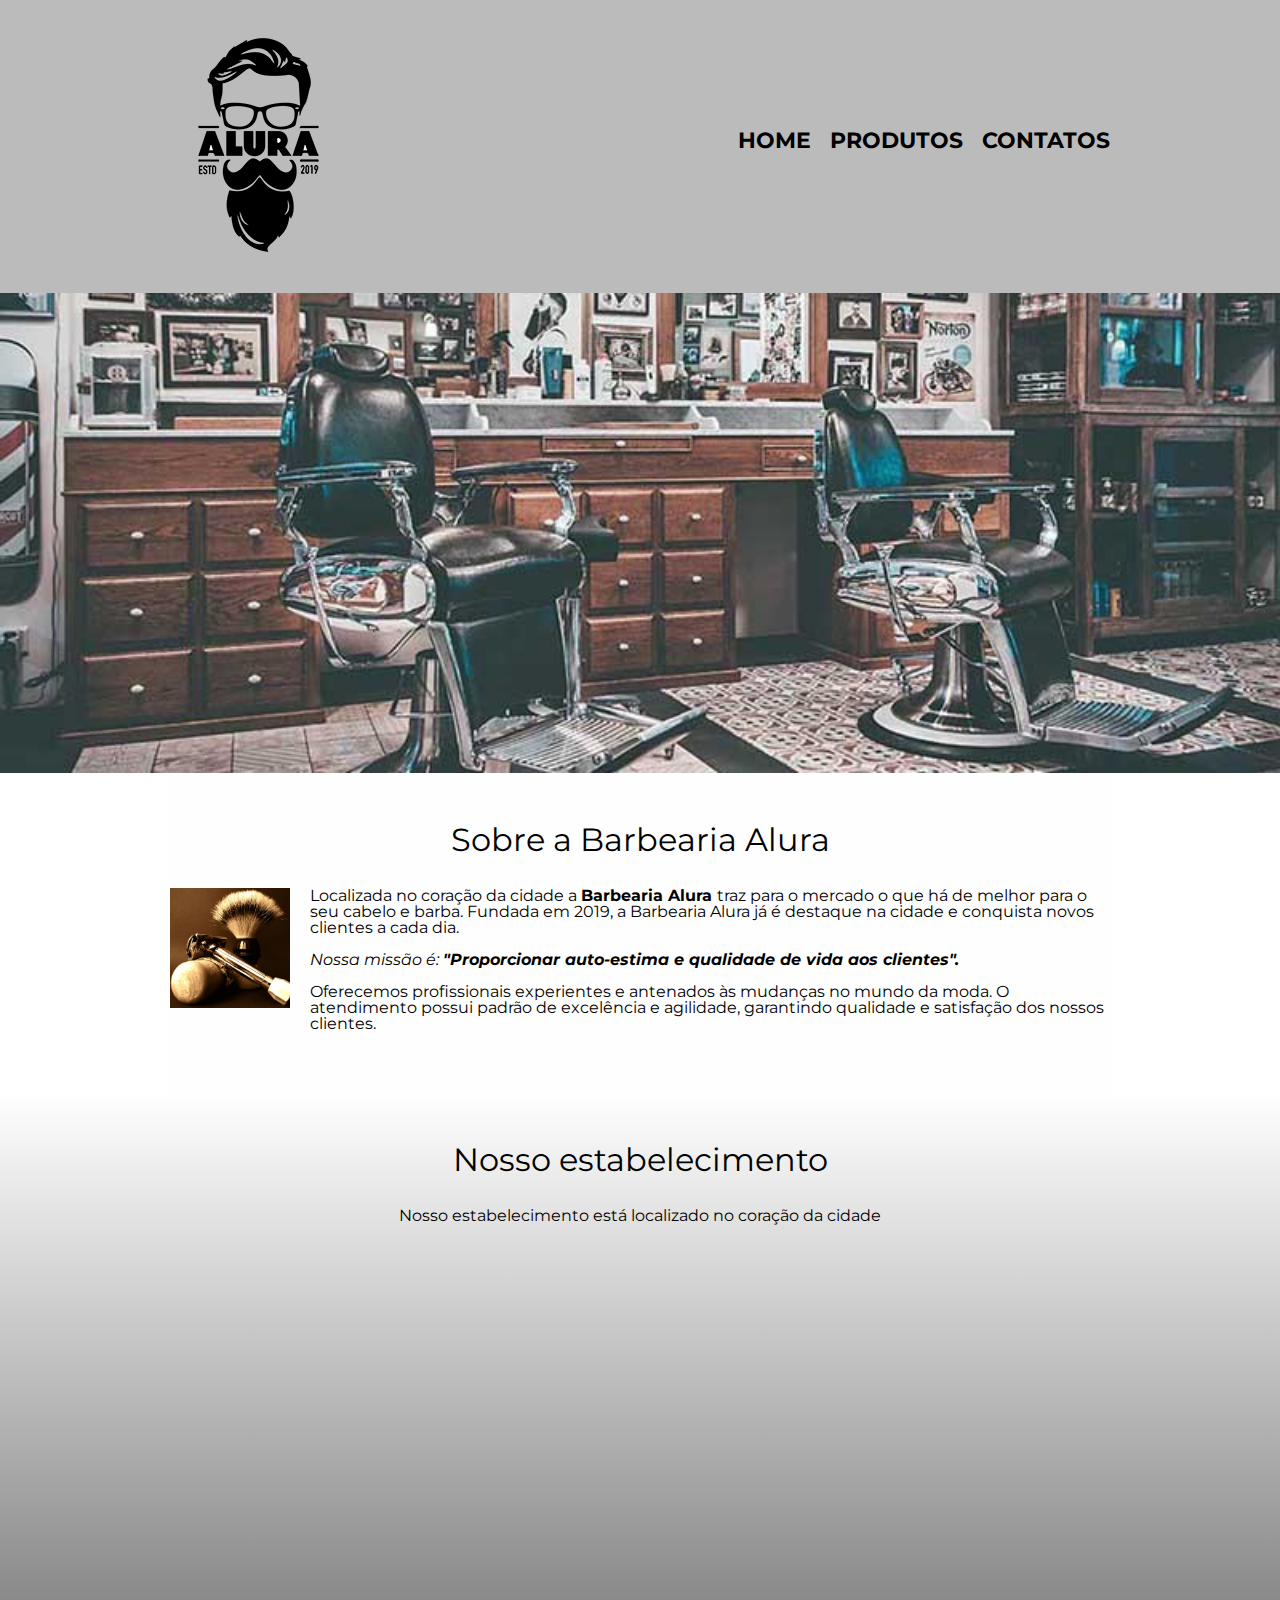
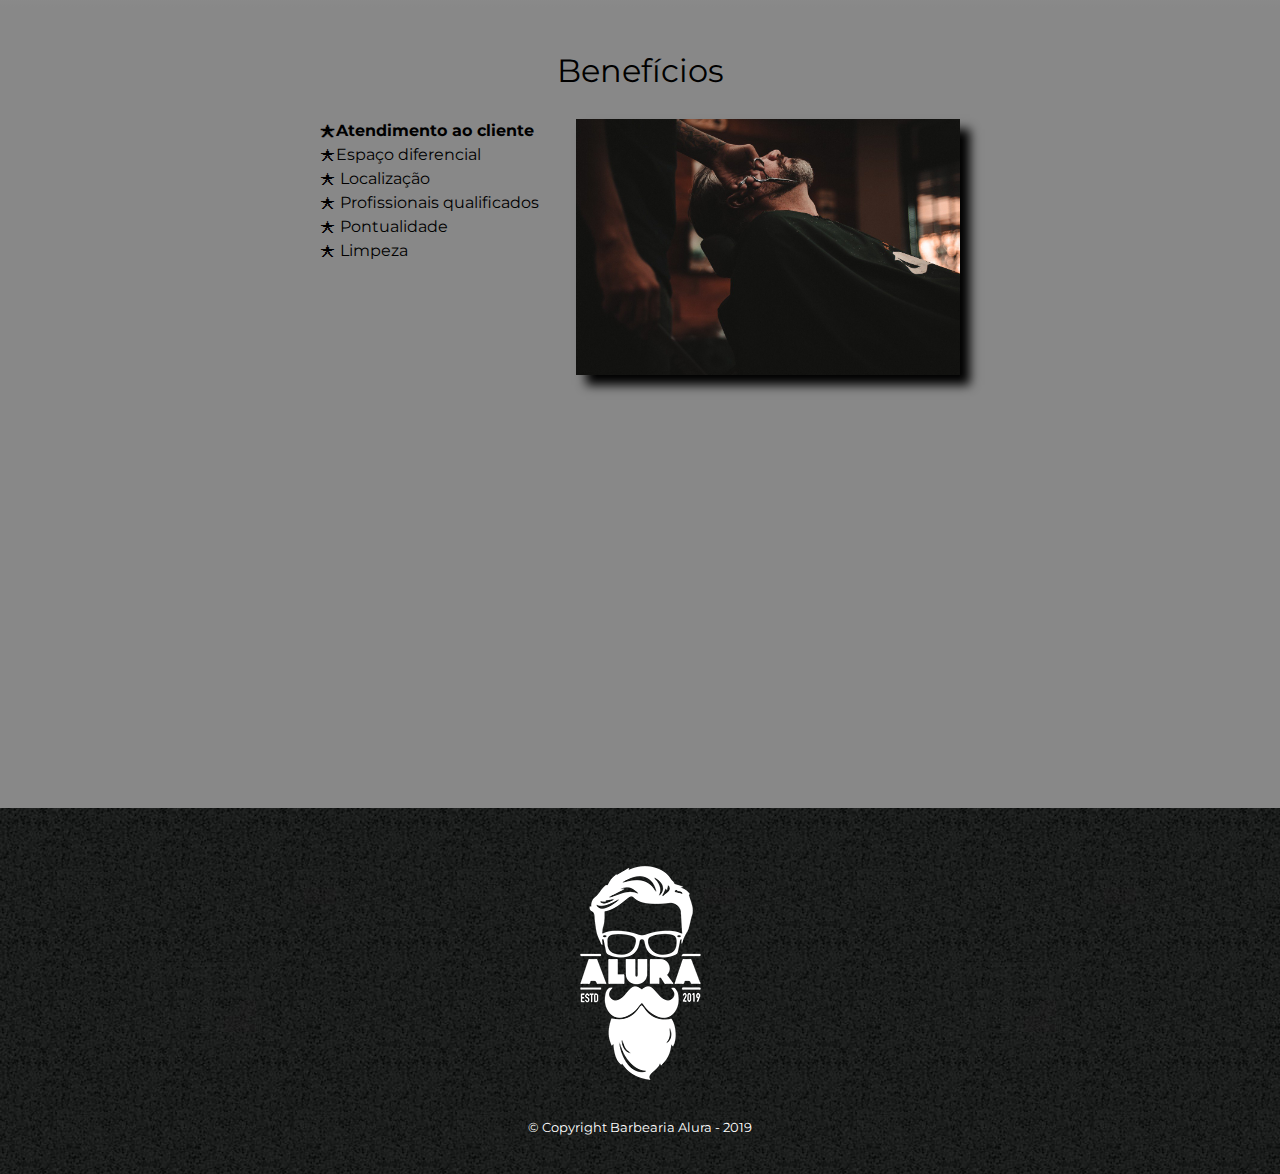
<file: index.html>
<!DOCTYPE html>
<html lang = "pt-br">
   
    <head>
        <meta charset="UTF-8">
        <meta nam="viewport" content="width=device-width">
        <title>Barbearia Alura</title>
        <link rel="stylesheet" href="reset.css">
        <link rel="stylesheet" href="style.css">
        <link href="https://fonts.googleapis.com/css?family=Montserrat&display=swap" rel="stylesheet">

    </head>
    <body>
        <header>
            <div class="caixa">
                <h1><img src="logo.png"></h1>
                
                <nav>
                    <ul>
                        <li><a href=index.html>Home</a></li>
                        <li><a href=produtos.html>Produtos</a></li>
                        <li><a href=contatos.html>Contatos</a></li>
                    </ul>
                </nav>
            </div>
        </header>
        <img class="banner" src="banner.jpg"> 

        <main>
            <section class="principal">
                <h2 class="titulo-principal">Sobre a Barbearia Alura</h2>

                <img class="utensilios" src="utensilios.jpg" alt="utensilios de um barbeiro.">

                <p >
                    Localizada no coração da cidade a <strong>  Barbearia Alura </strong> traz para o mercado o que há de melhor para o seu cabelo e barba. Fundada em 2019, a Barbearia Alura já é destaque na cidade e conquista novos clientes a cada dia.

                </p>

                <p ><em>
                    Nossa missão é: <strong>"Proporcionar auto-estima e qualidade de vida aos clientes".</strong>
                
                </em></p>

                <p > 
                    Oferecemos profissionais experientes e antenados às mudanças no mundo da moda. O atendimento possui padrão de excelência e agilidade, garantindo qualidade e satisfação dos nossos clientes.

                </p>
            </section>

            <section class="mapa">
                <h3 class="titulo-principal"> Nosso estabelecimento</h3>
                <p>Nosso estabelecimento está localizado no coração da cidade</p>
                <div class="mapa-conteudo">
                    <iframe src="https://www.google.com/maps/embed?pb=!1m18!1m12!1m3!1d3656.448598130907!2d-46.634653385542414!3d-23.588239368469353!2m3!1f0!2f0!3f0!3m2!1i1024!2i768!4f13.1!3m3!1m2!1s0x94ce5a2b2ed7f3a1%3A0xab35da2f5ca62674!2sCaelum%20-%20Escola%20de%20Tecnologia!5e0!3m2!1spt-BR!2sbr!4v1580916426151!5m2!1spt-BR!2sbr" width="100%" height="300" frameborder="0" style="border:0;" allowfullscreen=""></iframe>
                </div>
                </section>

            <section class="beneficios">
                <h3 class="titulo-principal">Benefícios</h3>

            <div class="conteudo-beneficios">
                <ul class="lista-beneficios">
                    <li Class="itens">Atendimento ao cliente</li>
                    <li Class="itens">Espaço diferencial</li>
                    <li Class="itens"> Localização</li>
                    <li Class="itens"> Profissionais qualificados</li>
                    <li Class="itens"> Pontualidade</li>
                    <li Class="itens"> Limpeza</li>
                </ul><img src="beneficios.jpg" class="imagem-beneficios">
            </div>
                <div class="video">
                    <iframe width="560" height="315" src="https://www.youtube.com/embed/wcVVXUV0YUY" frameborder="0" allow="accelerometer; autoplay; encrypted-media; gyroscope; picture-in-picture" allowfullscreen></iframe> 
                </div>
            </section>
    </main>

        <footer>
            <img src="logo-branco.png">
            <p class="copyright">&copy; Copyright Barbearia Alura - 2019</p>
        </footer>
    </body>
</html>
</file>
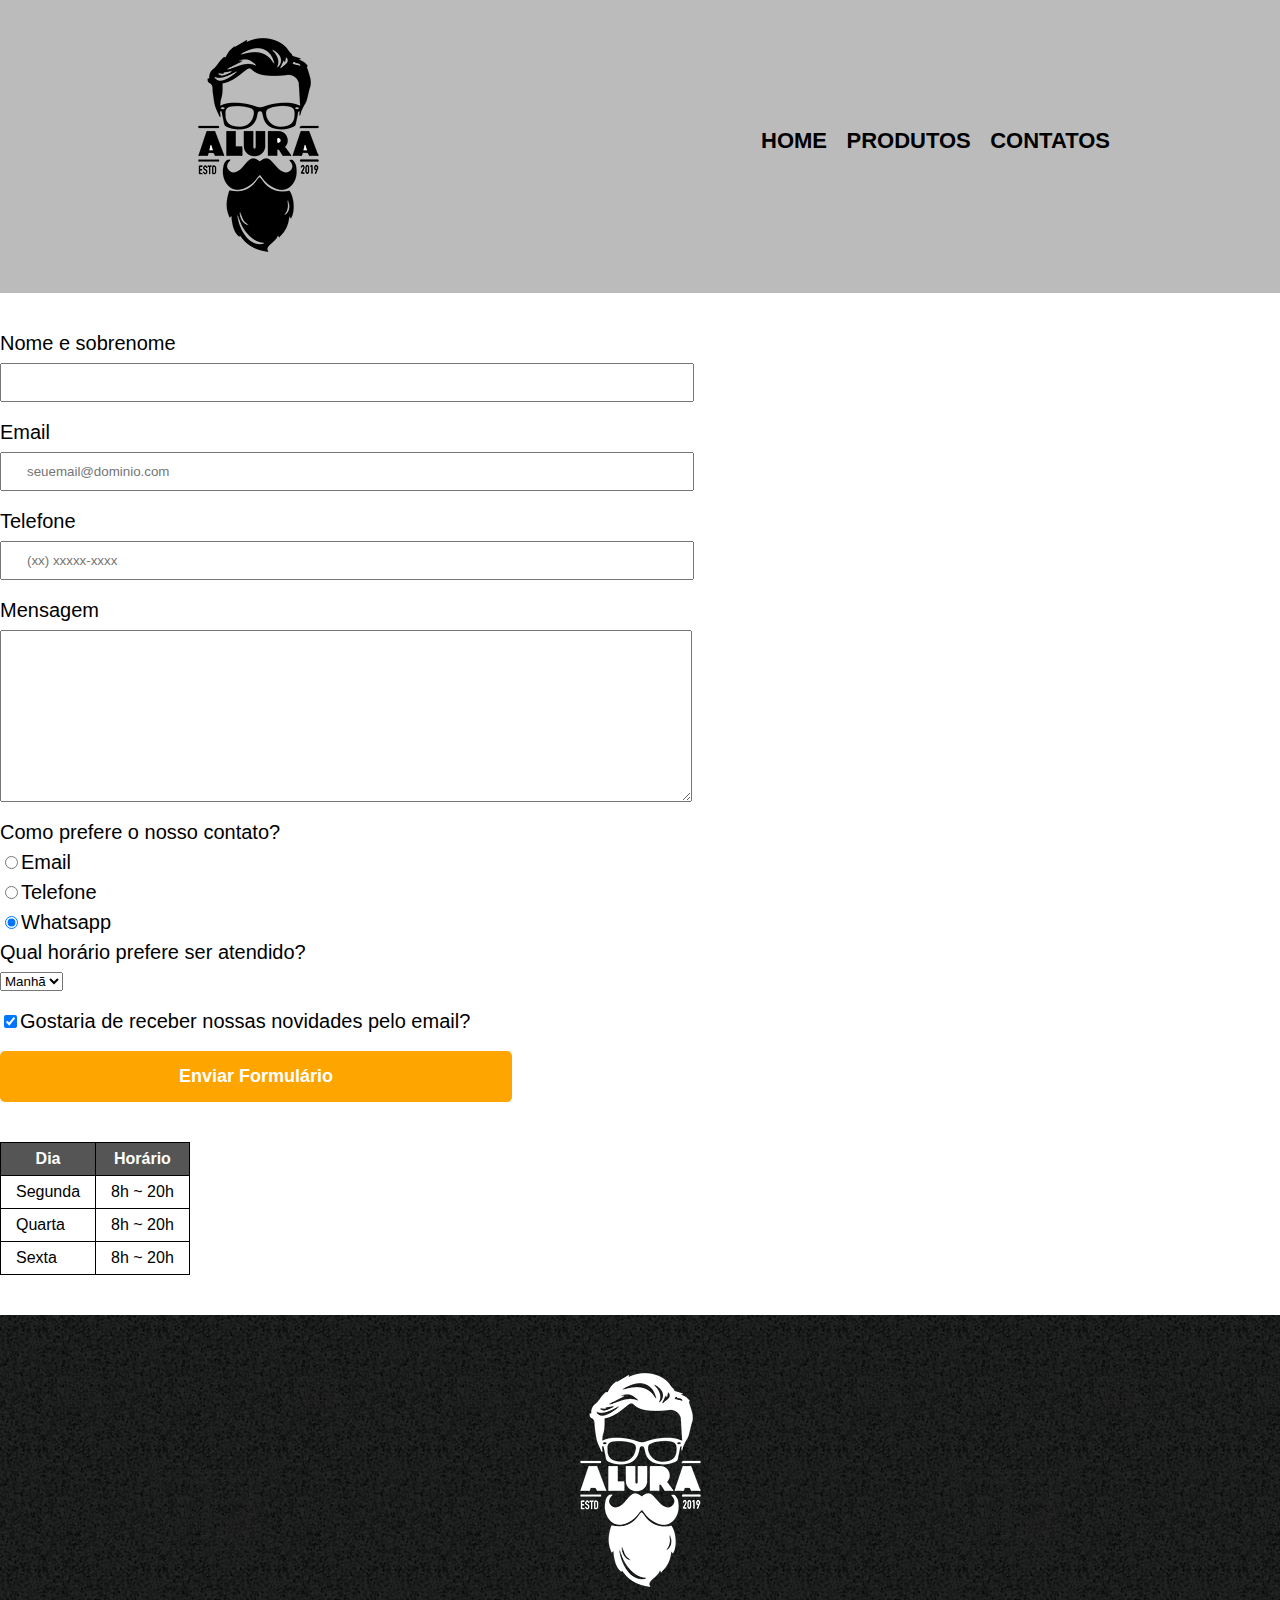
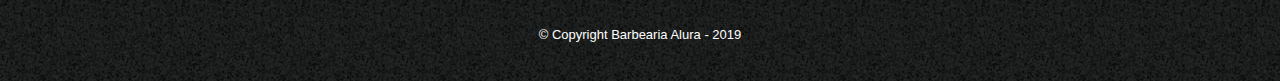
<file: Contato.html>
<!DOCTYPE html>
<html>
    <head>
        <meta charset="UTF-8">
        <title>Contato - Barbearia Alura</title>

        <link rel="stylesheet" href="reset.css">
        <link rel="stylesheet" href="style.css">
    </head>
    <body>
        <header>
            <div class="caixa">
                <h1><img src="logo.png" alt="Logo da Barbearia Alura"></h1>
                
                <nav>
                    <ul>
                        <li><a href=index.html>Home</a></li>
                        <li><a href=produtos.html>Produtos</a></li>
                        <li><a href=contatos.html>Contatos</a></li>
                    </ul>
                </nav>
            </div>
        </header>

        <main>
            <form>
                <label for= "nomesobrenome"> Nome e sobrenome</label>
                <input type= "text" id= "nomesobrenome" class="input-padrao" required>

                <label for= "email"> Email</label>
                <input type= "email" id= "email" class="input-padrao" required placeholder="seuemail@dominio.com">

                <label for= "telefone"> Telefone</label>
                <input type= "tel" id= "telefone" class="input-padrao" required placeholder="(xx) xxxxx-xxxx">

                <label for="mensagem"> Mensagem </label>
                <textarea cols="70" rows="10" id="mensagem" class="input-padrao" required></textarea>

                <fieldset>
                    <legend>Como prefere o nosso contato?</legend>
                    <label for="radio-email"><input type="radio" name="contato" value="email" id="radio-email">Email</label>
                    
                    <label for="radio-telefone"><input type="radio" name="contato" value="telefone" id="radio-telefone">Telefone</label>

                    <label for="radio-whatsapp"><input type="radio" name="contato" value="whatsapp" id="radio-whatsapp" checked>Whatsapp</label>
                </fieldset>

                <fieldset>
                    <legend>Qual horário prefere ser atendido?</legend>
                    <select>
                        <option>Manhã</option>
                        <option>Tarde</option>
                        <option>Noite</option>
                    </select>
                </fieldset>
                
                <label class="checkbox"><input type="checkbox" checked>Gostaria de receber nossas novidades pelo email?</label>

                <input type= "submit" value= "Enviar Formulário" class="enviar">
            </form>

            <table>
                <thead>
                    <tr>
                        <th>Dia</th>
                        <th>Horário</th>
                    </tr>
                </thead>
                <tbody>
                    <tr>
                        <td>Segunda</td>
                        <td>8h ~ 20h</td>
                    </tr>
                    <tr>
                        <td>Quarta</td>
                        <td>8h ~ 20h</td>
                    </tr>
                    <tr>
                        <td>Sexta</td>
                        <td>8h ~ 20h</td>
                    </tr>
                </tbody>
            </table>
 
        </main>

        <footer>
            <img src="logo-branco.png" alt="Logo da Barbearia Alura">
            <p class="copyright">&copy; Copyright Barbearia Alura - 2019</p>
        </footer>
    </body>
</html>
</file>
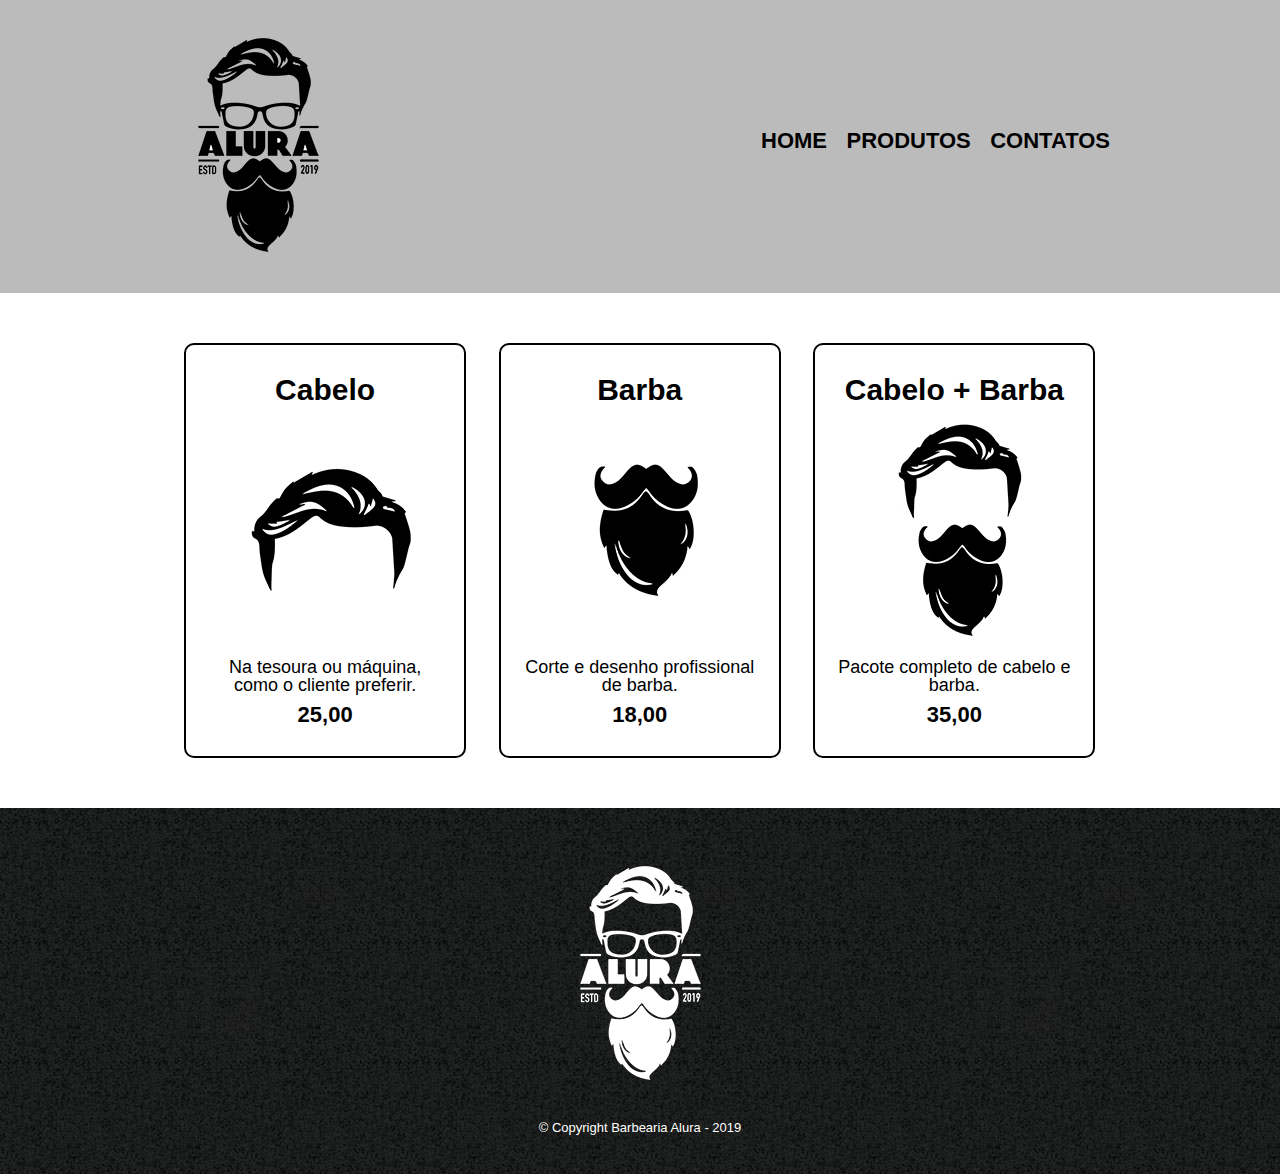
<file: produtos.html>
<!DOCTYPE html>
<html>
    <head>
        <meta charset="UTF-8">
        <title>Produtos - Barbearia Alura</title>

        <link rel="stylesheet" href="reset.css">
        <link rel="stylesheet" href="style.css">
    </head>
    <body>
        <header>
            <div class="caixa">
                <h1><img src="logo.png"></h1>
                
                <nav>
                    <ul>
                        <li><a href=index.html>Home</a></li>
                        <li><a href=produtos.html>Produtos</a></li>
                        <li><a href=contatos.html>Contatos</a></li>
                    </ul>
                </nav>
            </div>
        </header>

        <main>
            <ul class= "produtos">
                <li>
                    <h2>Cabelo</h2>
                    <img src="cabelo.jpg">
                    <p class= "produto-descricao"> Na tesoura ou máquina, como o cliente preferir.</p>
                    <p class="produto-preco">25,00</p>
                </li>
                <li>
                    <h2>Barba</h2>
                    <img src="barba.jpg">
                    <p class= "produto-descricao"> Corte e desenho profissional de barba.</p>
                    <p class="produto-preco"> 18,00</p>
                </li>
                <li>
                    <h2>Cabelo + Barba</h2>
                    <img src="cabelo+barba.jpg">
                    <p class= "produto-descricao"> Pacote completo de cabelo e barba.</p>
                    <p class="produto-preco">35,00</p>
                </li>
            </ul>
        </main>

        <footer>
            <img src="logo-branco.png">
            <p class="copyright">&copy; Copyright Barbearia Alura - 2019</p>
        </footer>
    </body>
</html>
</file>
<file: style.css>
body {
    font-family: 'Montserrat', sans-serif;
}

header {
    background:#BBBBBB;
    padding: 20px 0;
}

.caixa {
    position: relative;
    width: 940px;
    margin: 0 auto;
}

nav {
    position: absolute;
    top: 110px;
    right: 0;
}

nav li {
    display: inline;
    margin:  0 0 0 15px;
}

nav a {
    text-transform: uppercase;
    color: #000000;
    font-weight: bold;
    font-size: 22px;
    text-decoration: none;
}

nav a:hover {
    color: #C78C19;
    text-decoration: underline;
}

.produtos {
    width: 940px;
    margin: 0 auto;
    padding: 50px 0;
}

.produtos li {
    display: inline-block;
    text-align: center;
    width: 30%;
    vertical-align: top;
    margin: 0 1.5%;
    padding: 30px 20px;
    box-sizing: border-box;
    border: 2px solid #000000;
    border-radius: 10px;
}

.produtos li:hover {
    border-color: #C78C19;
}

.produtos li:active {
    border-color: #088C19
}

.produtos li:hover h2{
    font-size: 35px;
}

.produtos h2 {
    font-size: 30px;
    font-weight: bold;
}

.produto-descricao {
    font-size: 18px;
}

.produto-preco {
    font-size: 22px;
    font-weight: bold;
    margin-top: 10px;
}

footer {
    text-align: center;
    background: url("bg.jpg");
    padding: 40px 0;
}

.copyright {
    color: #FFFFFF;
    font-size: 13px;
    margin: 20px 0 0;
}

form {
    margin: 40px 0;
}

form label, form legend {
    display:block;
    font-size: 20px;
    margin: 0 0 10px;
}

.input-padrao {
    display: block;
    margin: 0 0 20px;
    padding: 10px 25px;
    width: 50%;
}

.checkbox {
    margin: 20px 0;
}

.enviar {
    width: 40%;
    padding: 15px 0;
    background: orange;
    color: white;
    font-weight: bold;
    font-size: 18px;
    border: none;
    border-radius: 5px;
    transition: 1s all;
    cursor: pointer;
}


.enviar:hover {
    background: darkorange;
    transform: scale(1.2);
}

table {
    margin: 20px 0 40px;
}

thead {
    background: #555555;
    color: white;
    font-weight: bold;
}

td, th {
    border: 1px solid #000000;
    padding: 8px 15px;
}

/*Css da página inscial */
.banner {
    width: 100%;
}

.titulo-principal {
    text-align: center;
    font-size: 2em;
    margin: 0 0 1em;
    clear: left;
}

.principal {
    padding: 3em 0;
    background-color: #FEFEFE;
    width: 940px;
    margin: 0 auto;  
}

.principal p {
    margin: 0 0 1em;
}

.principal strong{
    font-weight: bold;
}

.principal em {
    font-style: italic;
}

.utensilios {
    width: 120px;
    float: left;
    margin: 0 20px 20px 0 ;
}

.mapa {
    padding: 3em 0;
    background: linear-gradient(#FEFEFE, #888888);
}

.mapa-conteudo {
    width: 940px;
    margin: 0 auto;
}

.mapa p {
    margin: 0 0 2em; 
    text-align: center;
}

.beneficios {
    padding: 3em 0; 
    background: #888888;
    
}

.conteudo-beneficios {
    width: 640px;
    margin: 0 auto;
}

.lista-beneficios {
    width: 40%;
    display: inline-block;
    vertical-align: top;
}

.itens {
    line-height: 1.5;
}

.itens:first-child {
    font-weight: bold;
}

.itens:before{
    content: "🟉";
}

.imagem-beneficios {
    width: 60%;
    opacity: 1;
    transition: 400ms;
    box-shadow: 10px 10px 10px 0 #000000;
}

.imagem-beneficios:hover {
    opacity: 0.3;
}

.video {
    width: 560px;
    margin: 2em auto;
}

@media screen and (max-width: 480px) { 
    .caixa, .principal, .conteudo-beneficios, .mapa-conteudo, .video {
        width: auto;
    }

    h1 {
        text-align: center;
    }

    nav {
        position:static;
    }
    
    .lista-beneficios, imagem-beneficios {
        width: 100%
    }
}
</file>
